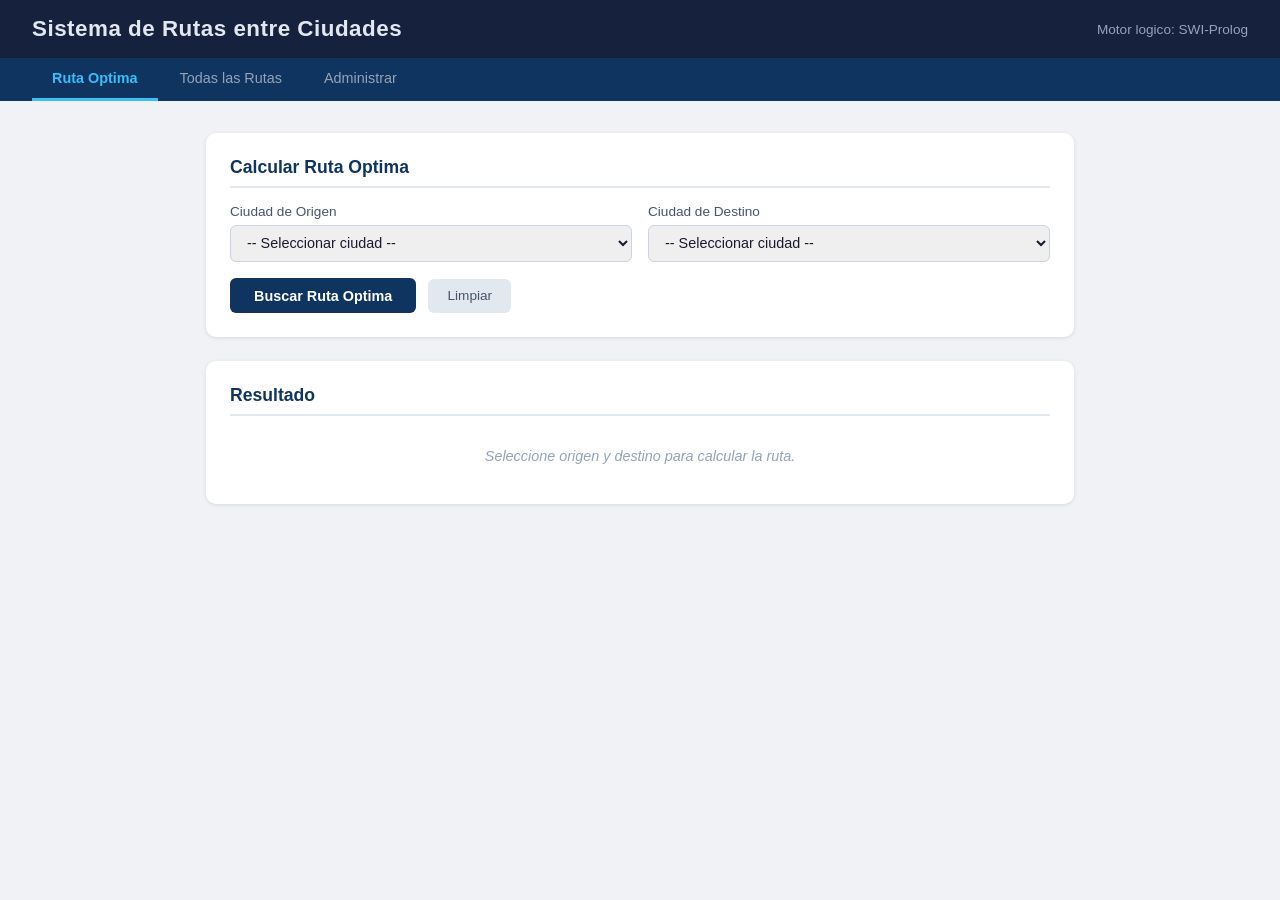
<file: frontend/index.html>
<!DOCTYPE html>
<html lang="es">
<head>
    <meta charset="UTF-8" />
    <meta name="viewport" content="width=device-width, initial-scale=1.0" />
    <title>Sistema de Rutas entre Ciudades</title>
    <link rel="stylesheet" href="css/estilos.css" />
</head>
<body>

<header>
    <h1>Sistema de Rutas entre Ciudades</h1>
    <span>Motor logico: SWI-Prolog</span>
</header>

<nav>
    <button class="activo" data-pestana="tab-ruta-corta">Ruta Optima</button>
    <button data-pestana="tab-todas-rutas">Todas las Rutas</button>
    <button data-pestana="tab-admin">Administrar</button>
</nav>

<main>

    <!-- ============================================================
         PESTANA 1: Ruta mas corta
    ============================================================ -->
    <section id="tab-ruta-corta" class="pestana activo">
        <div class="tarjeta">
            <h2>Calcular Ruta Optima</h2>
            <div class="formulario-grupo">
                <div class="campo">
                    <label for="origen-corta">Ciudad de Origen</label>
                    <select id="origen-corta" class="selector-ciudad">
                        <option value="">-- Seleccionar ciudad --</option>
                    </select>
                </div>
                <div class="campo">
                    <label for="destino-corta">Ciudad de Destino</label>
                    <select id="destino-corta" class="selector-ciudad">
                        <option value="">-- Seleccionar ciudad --</option>
                    </select>
                </div>
            </div>
            <div class="acciones-formulario">
                <button id="btn-ruta-corta" class="boton-primario">Buscar Ruta Optima</button>
                <button id="btn-limpiar-corta" class="boton-secundario">Limpiar</button>
            </div>
        </div>

        <div class="tarjeta">
            <h2>Resultado</h2>
            <div id="resultado-ruta-corta" class="resultado-contenedor">
                <p class="resultado-vacio">Seleccione origen y destino para calcular la ruta.</p>
            </div>
        </div>
    </section>

    <!-- ============================================================
         PESTANA 2: Todas las rutas
    ============================================================ -->
    <section id="tab-todas-rutas" class="pestana">
        <div class="tarjeta">
            <h2>Buscar Todas las Rutas</h2>
            <div class="formulario-grupo">
                <div class="campo">
                    <label for="origen-todas">Ciudad de Origen</label>
                    <select id="origen-todas" class="selector-ciudad">
                        <option value="">-- Seleccionar ciudad --</option>
                    </select>
                </div>
                <div class="campo">
                    <label for="destino-todas">Ciudad de Destino</label>
                    <select id="destino-todas" class="selector-ciudad">
                        <option value="">-- Seleccionar ciudad --</option>
                    </select>
                </div>
            </div>
            <div class="acciones-formulario">
                <button id="btn-todas-rutas" class="boton-primario">Obtener Todas las Rutas</button>
                <button id="btn-limpiar-todas" class="boton-secundario">Limpiar</button>
            </div>
        </div>

        <div class="tarjeta">
            <h2>Rutas Disponibles</h2>
            <div id="resultado-todas-rutas" class="resultado-contenedor">
                <p class="resultado-vacio">Seleccione origen y destino para ver todas las rutas disponibles.</p>
            </div>
        </div>
    </section>

    <!-- ============================================================
         PESTANA 3: Administrar
    ============================================================ -->
    <section id="tab-admin" class="pestana">

        <!-- Agregar conexion -->
        <div class="tarjeta">
            <h2>Agregar Nueva Conexion</h2>
            <p style="font-size:0.85rem; color:#64748b; margin-bottom:1rem;">
                Puede ingresar ciudades nuevas o existentes. Los nombres de ciudad se normalizan automaticamente (minusculas, espacios por guion bajo).
            </p>
            <div class="formulario-grupo">
                <div class="campo">
                    <label for="nueva-ciudad1">Ciudad 1</label>
                    <input type="text" id="nueva-ciudad1" placeholder="Ejemplo: Retalhuleu" />
                </div>
                <div class="campo">
                    <label for="nueva-ciudad2">Ciudad 2</label>
                    <input type="text" id="nueva-ciudad2" placeholder="Ejemplo: San Marcos" />
                </div>
            </div>
            <div class="campo" style="max-width:200px; margin-bottom:1rem;">
                <label for="nueva-distancia">Distancia (km)</label>
                <input type="number" id="nueva-distancia" min="1" placeholder="Ejemplo: 45" />
            </div>
            <div class="acciones-formulario">
                <button id="btn-agregar-conexion" class="boton-primario">Agregar Conexion</button>
            </div>
            <div id="msg-conexion"></div>
        </div>

        <!-- Lista de ciudades -->
        <div class="tarjeta">
            <h2>
                Ciudades Registradas
                <span id="total-ciudades" style="font-size:0.85rem; color:#64748b; font-weight:400; margin-left:0.5rem;"></span>
            </h2>
            <div id="lista-ciudades-panel">
                <p class="resultado-vacio">Abra esta pestana para cargar las ciudades.</p>
            </div>
        </div>

        <!-- Tabla de conexiones -->
        <div class="tarjeta">
            <h2>
                Conexiones Registradas
                <span id="total-conexiones" style="font-size:0.85rem; color:#64748b; font-weight:400; margin-left:0.5rem;"></span>
            </h2>
            <div id="tabla-conexiones-panel">
                <p class="resultado-vacio">Abra esta pestana para cargar las conexiones.</p>
            </div>
        </div>

    </section>

</main>

<script src="js/app.js"></script>
</body>
</html>
</file>
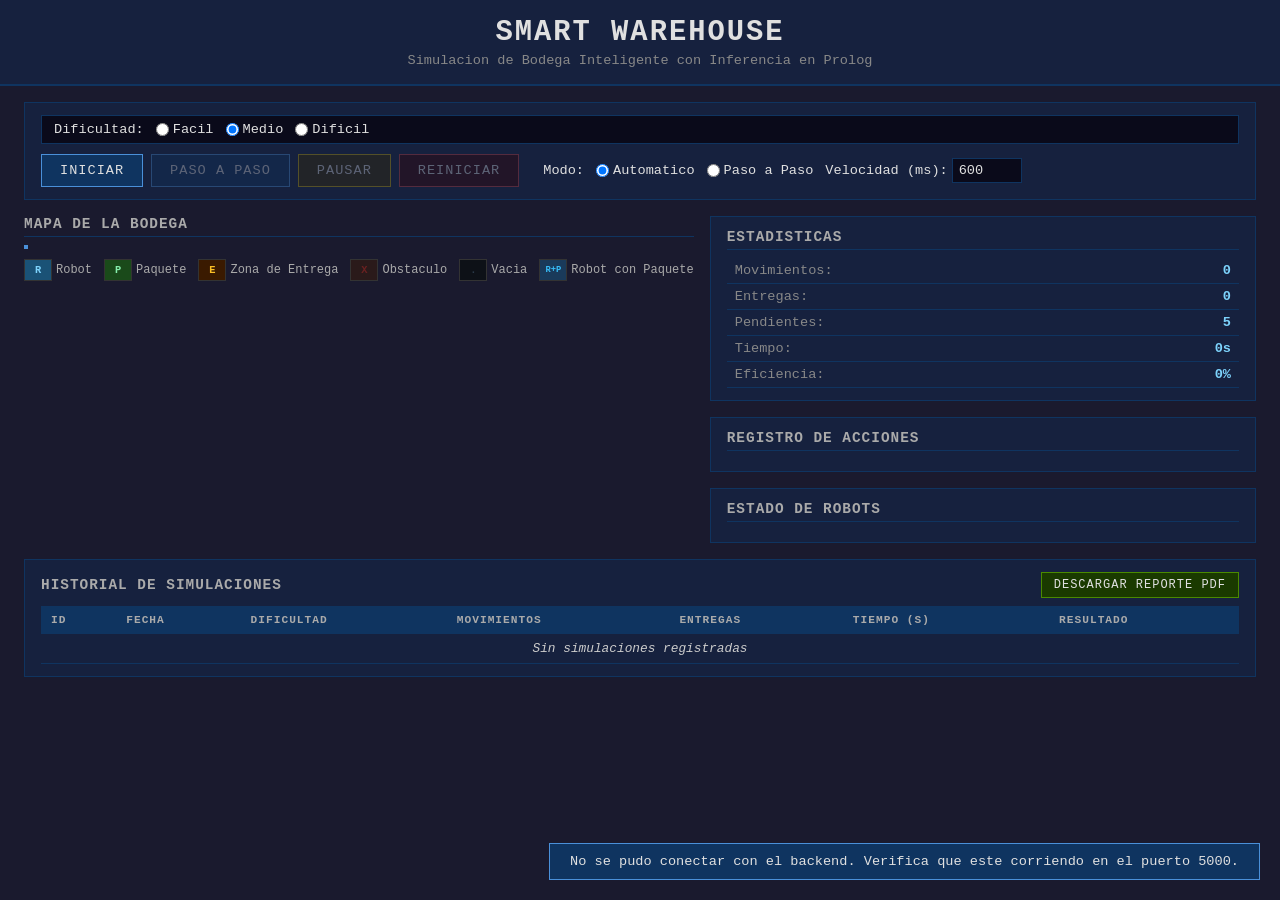
<file: PROYECTO2/frontend/index.html>
<!DOCTYPE html>
<html lang="es">
<head>
    <meta charset="UTF-8">
    <meta name="viewport" content="width=device-width, initial-scale=1.0">
    <title>Smart Warehouse - Simulacion de Bodega Inteligente</title>
    <link rel="stylesheet" href="styles.css">
</head>
<body>
    <header>
        <h1>Smart Warehouse</h1>
        <p class="subtitulo">Simulacion de Bodega Inteligente con Inferencia en Prolog</p>
    </header>

    <main>
        <section class="panel-controles">
            <div class="grupo-dificultad">
                <label>Dificultad:</label>
                <label>
                    <input type="radio" name="dificultad" value="facil" onchange="cambiarDificultad('facil')">
                    Facil
                </label>
                <label>
                    <input type="radio" name="dificultad" value="medio" checked onchange="cambiarDificultad('medio')">
                    Medio
                </label>
                <label>
                    <input type="radio" name="dificultad" value="dificil" onchange="cambiarDificultad('dificil')">
                    Dificil
                </label>
            </div>
            <div class="fila-controles">
                <div class="grupo-botones">
                    <button id="btn-iniciar" onclick="iniciarSimulacion()">Iniciar</button>
                    <button id="btn-paso" onclick="ejecutarPaso()" disabled>Paso a Paso</button>
                    <button id="btn-pausar" onclick="pausarSimulacion()" disabled>Pausar</button>
                    <button id="btn-reiniciar" onclick="reiniciarSimulacion()" disabled>Reiniciar</button>
                </div>
                <div class="grupo-modo">
                    <label>Modo:</label>
                    <label>
                        <input type="radio" name="modo" value="automatico" checked onchange="cambiarModo('automatico')">
                        Automatico
                    </label>
                    <label>
                        <input type="radio" name="modo" value="paso_a_paso" onchange="cambiarModo('paso_a_paso')">
                        Paso a Paso
                    </label>
                    <label class="velocidad-label">
                        Velocidad (ms):
                        <input type="number" id="velocidad" value="600" min="100" max="3000" step="100">
                    </label>
                </div>
            </div>
        </section>

        <section class="contenedor-principal">
            <div class="columna-mapa">
                <h2>Mapa de la Bodega</h2>
                <div id="mapa" class="mapa-grid"></div>
                <div class="leyenda">
                    <span class="leyenda-item"><span class="celda-muestra robot-muestra">R</span> Robot</span>
                    <span class="leyenda-item"><span class="celda-muestra paquete-muestra">P</span> Paquete</span>
                    <span class="leyenda-item"><span class="celda-muestra zona-muestra">E</span> Zona de Entrega</span>
                    <span class="leyenda-item"><span class="celda-muestra obstaculo-muestra">X</span> Obstaculo</span>
                    <span class="leyenda-item"><span class="celda-muestra vacia-muestra">.</span> Vacia</span>
                    <span class="leyenda-item"><span class="celda-muestra robot-paquete-muestra">R+P</span> Robot con Paquete</span>
                </div>
            </div>

            <div class="columna-lateral">
                <section class="panel-estadisticas">
                    <h2>Estadisticas</h2>
                    <table class="tabla-stats">
                        <tr>
                            <td>Movimientos:</td>
                            <td id="stat-movimientos">0</td>
                        </tr>
                        <tr>
                            <td>Entregas:</td>
                            <td id="stat-entregas">0</td>
                        </tr>
                        <tr>
                            <td>Pendientes:</td>
                            <td id="stat-pendientes">5</td>
                        </tr>
                        <tr>
                            <td>Tiempo:</td>
                            <td id="stat-tiempo">0s</td>
                        </tr>
                        <tr>
                            <td>Eficiencia:</td>
                            <td id="stat-eficiencia">0%</td>
                        </tr>
                    </table>
                </section>

                <section class="panel-log">
                    <h2>Registro de Acciones</h2>
                    <div id="log-acciones" class="log-contenido"></div>
                </section>

                <section class="panel-estado-robots">
                    <h2>Estado de Robots</h2>
                    <div id="estado-robots"></div>
                </section>
            </div>
        </section>

        <section class="panel-historial">
            <div class="historial-encabezado">
                <h2>Historial de Simulaciones</h2>
                <button id="btn-reporte" onclick="descargarReporte()">Descargar Reporte PDF</button>
            </div>
            <table class="tabla-historial" id="tabla-historial">
                <thead>
                    <tr>
                        <th>ID</th>
                        <th>Fecha</th>
                        <th>Dificultad</th>
                        <th>Movimientos</th>
                        <th>Entregas</th>
                        <th>Tiempo (s)</th>
                        <th>Resultado</th>
                    </tr>
                </thead>
                <tbody id="historial-body">
                    <tr>
                        <td colspan="7" class="sin-datos">Sin simulaciones registradas</td>
                    </tr>
                </tbody>
            </table>
        </section>
    </main>

    <div id="mensaje-estado" class="mensaje-estado oculto"></div>

    <script src="app.js"></script>
</body>
</html>
</file>
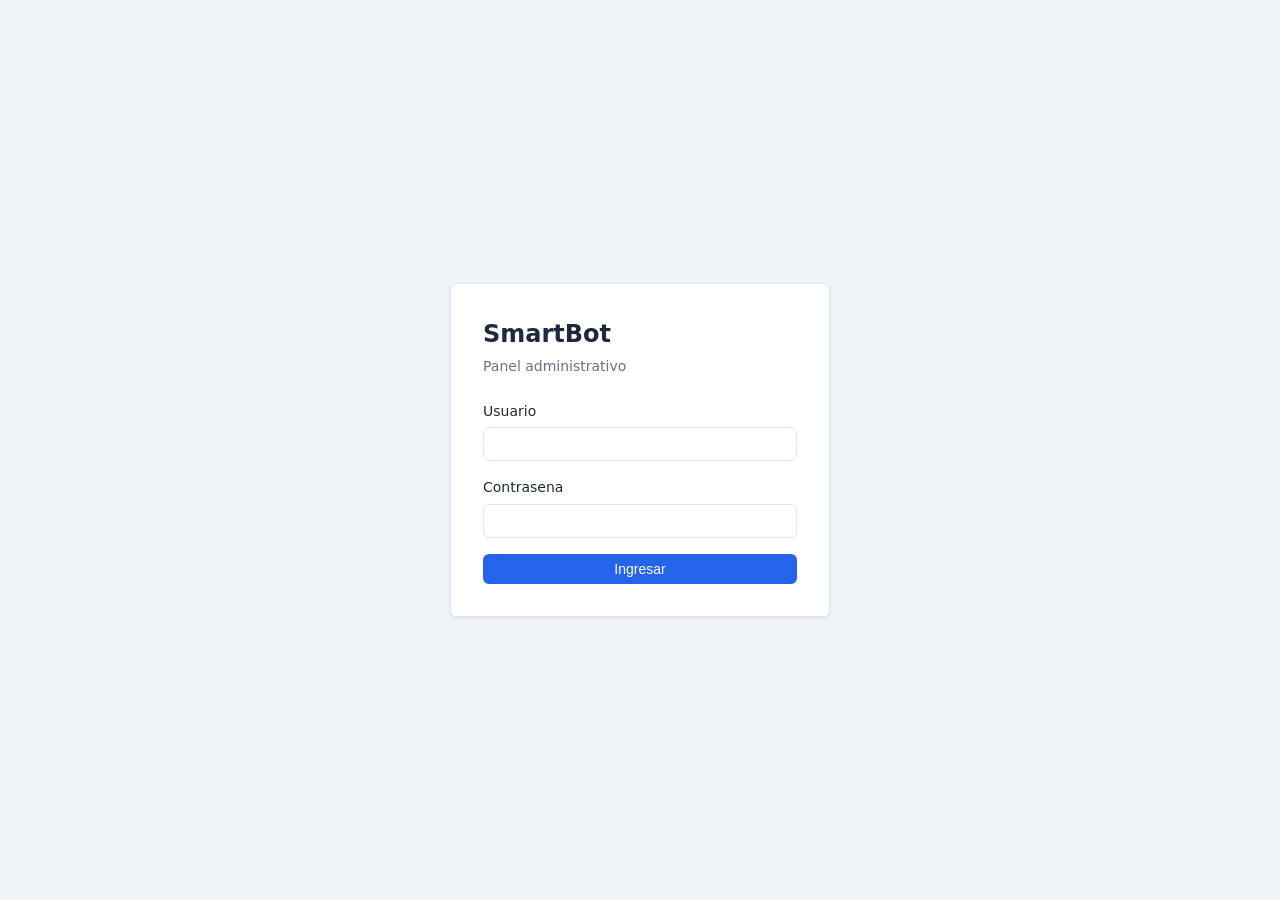
<file: PRACTICA2/smartbot/admin/index.html>
<!DOCTYPE html>
<html lang="es">
<head>
  <meta charset="UTF-8" />
  <meta name="viewport" content="width=device-width, initial-scale=1.0" />
  <title>SmartBot - Panel administrativo</title>
  <link rel="stylesheet" href="css/styles.css" />
</head>
<body>
  <div class="layout">
    <!-- Sidebar -->
    <aside class="sidebar">
      <div class="sidebar-header">SmartBot</div>
      <nav>
        <a href="#" data-seccion="estadisticas">Estadisticas</a>
        <a href="#" data-seccion="categorias">Categorias</a>
        <a href="#" data-seccion="preguntas">Preguntas</a>
        <a href="#" data-seccion="consultas">Historial</a>
        <a href="#" data-seccion="configuracion">Configuracion</a>
      </nav>
      <div class="sidebar-footer">
        <button id="btn-logout" class="btn btn-secondary btn-block">Cerrar sesion</button>
      </div>
    </aside>

    <!-- Contenido -->
    <main class="main-content">

      <!-- Estadisticas -->
      <section id="seccion-estadisticas" class="seccion">
        <h2 class="page-title">Estadisticas</h2>
        <div class="stats-grid">
          <div class="stat-card"><div class="valor" id="stat-total">-</div><div class="etiqueta">Total consultas</div></div>
          <div class="stat-card"><div class="valor" id="stat-encontradas">-</div><div class="etiqueta">Con respuesta</div></div>
          <div class="stat-card"><div class="valor" id="stat-no-encontradas">-</div><div class="etiqueta">Sin respuesta</div></div>
          <div class="stat-card"><div class="valor" id="stat-usuarios">-</div><div class="etiqueta">Usuarios unicos</div></div>
          <div class="stat-card"><div class="valor" id="stat-preguntas">-</div><div class="etiqueta">Preguntas</div></div>
          <div class="stat-card"><div class="valor" id="stat-categorias">-</div><div class="etiqueta">Categorias</div></div>
        </div>
        <h3 style="margin-bottom:.75rem;font-size:1rem">Preguntas mas consultadas</h3>
        <div class="tabla-wrapper">
          <table>
            <thead><tr><th>Pregunta</th><th>Consultas</th></tr></thead>
            <tbody id="tabla-top-preguntas"></tbody>
          </table>
        </div>
      </section>

      <!-- Categorias -->
      <section id="seccion-categorias" class="seccion hidden">
        <h2 class="page-title">Categorias</h2>
        <div id="error-categorias" class="alert alert-error hidden"></div>
        <div class="barra">
          <span></span>
          <button class="btn btn-primary" onclick="abrirModalCategoria()">Nueva categoria</button>
        </div>
        <div class="tabla-wrapper">
          <table>
            <thead><tr><th>ID</th><th>Nombre</th><th>Descripcion</th><th>Acciones</th></tr></thead>
            <tbody id="tbody-categorias"></tbody>
          </table>
        </div>
      </section>

      <!-- Preguntas -->
      <section id="seccion-preguntas" class="seccion hidden">
        <h2 class="page-title">Preguntas y respuestas</h2>
        <div id="error-preguntas" class="alert alert-error hidden"></div>
        <div class="barra">
          <select id="filtro-cat-pregunta" style="padding:.4rem .7rem;border:1px solid var(--color-borde);border-radius:var(--radio)">
            <option value="">Todas las categorias</option>
          </select>
          <button class="btn btn-primary" onclick="abrirModalPregunta()">Nueva pregunta</button>
        </div>
        <div class="tabla-wrapper">
          <table>
            <thead><tr><th>ID</th><th>Pregunta</th><th>Respuesta</th><th>Categoria</th><th>Estado</th><th>Acciones</th></tr></thead>
            <tbody id="tbody-preguntas"></tbody>
          </table>
        </div>
      </section>

      <!-- Historial de consultas -->
      <section id="seccion-consultas" class="seccion hidden">
        <h2 class="page-title">Historial de consultas</h2>
        <div id="error-consultas" class="alert alert-error hidden"></div>
        <div class="tabla-wrapper">
          <table>
            <thead><tr><th>ID</th><th>Usuario</th><th>Consulta</th><th>Respuesta</th><th>Encontrada</th><th>Fecha</th></tr></thead>
            <tbody id="tbody-consultas"></tbody>
          </table>
        </div>
      </section>

      <!-- Configuracion -->
      <section id="seccion-configuracion" class="seccion hidden">
        <h2 class="page-title">Configuracion del sistema</h2>
        <div id="error-configuracion" class="alert alert-error hidden"></div>
        <div id="exito-configuracion" class="alert alert-success hidden"></div>

        <!-- Tarjeta de estado del bot -->
        <div class="bot-estado-card" id="bot-estado-card">
          <div class="bot-estado-info">
            <div class="bot-estado-dot" id="bot-estado-dot"></div>
            <div class="bot-estado-texto">
              <strong id="bot-estado-etiqueta">Cargando...</strong>
              <small>Controla si el bot responde mensajes de Telegram</small>
            </div>
          </div>
          <button class="btn" id="btn-toggle-bot" onclick="toggleBot()">...</button>
        </div>

        <p class="config-fields-titulo">Parametros del sistema</p>
        <div id="configuracion-lista"></div>
      </section>

    </main>
  </div>

  <!-- Modal Categoria -->
  <div id="modal-categoria" class="modal-overlay hidden">
    <div class="modal">
      <h3 class="modal-titulo" id="modal-cat-titulo">Nueva categoria</h3>
      <div id="error-modal-cat" class="alert alert-error hidden"></div>
      <form id="form-categoria">
        <input type="hidden" id="cat-id" />
        <div class="form-group">
          <label for="cat-nombre">Nombre</label>
          <input type="text" id="cat-nombre" required />
        </div>
        <div class="form-group">
          <label for="cat-descripcion">Descripcion</label>
          <textarea id="cat-descripcion"></textarea>
        </div>
        <div class="modal-acciones">
          <button type="button" class="btn btn-secondary" onclick="document.getElementById('modal-categoria').classList.add('hidden')">Cancelar</button>
          <button type="submit" class="btn btn-primary">Guardar</button>
        </div>
      </form>
    </div>
  </div>

  <!-- Modal Pregunta -->
  <div id="modal-pregunta" class="modal-overlay hidden">
    <div class="modal">
      <h3 class="modal-titulo" id="modal-preg-titulo">Nueva pregunta</h3>
      <div id="error-modal-preg" class="alert alert-error hidden"></div>
      <form id="form-pregunta">
        <input type="hidden" id="pregunta-id" />
        <div class="form-group">
          <label for="pregunta-texto">Pregunta</label>
          <textarea id="pregunta-texto" required></textarea>
        </div>
        <div class="form-group">
          <label for="pregunta-respuesta">Respuesta</label>
          <textarea id="pregunta-respuesta" required style="min-height:120px"></textarea>
        </div>
        <div class="form-group">
          <label for="pregunta-categoria">Categoria</label>
          <select id="pregunta-categoria">
            <option value="">Sin categoria</option>
          </select>
        </div>
        <div class="form-group" style="display:flex;align-items:center;gap:.5rem">
          <input type="checkbox" id="pregunta-activa" checked style="width:auto" />
          <label for="pregunta-activa" style="margin:0">Activa</label>
        </div>
        <div class="modal-acciones">
          <button type="button" class="btn btn-secondary" onclick="document.getElementById('modal-pregunta').classList.add('hidden')">Cancelar</button>
          <button type="submit" class="btn btn-primary">Guardar</button>
        </div>
      </form>
    </div>
  </div>

  <script src="js/app.js"></script>
</body>
</html>
</file>
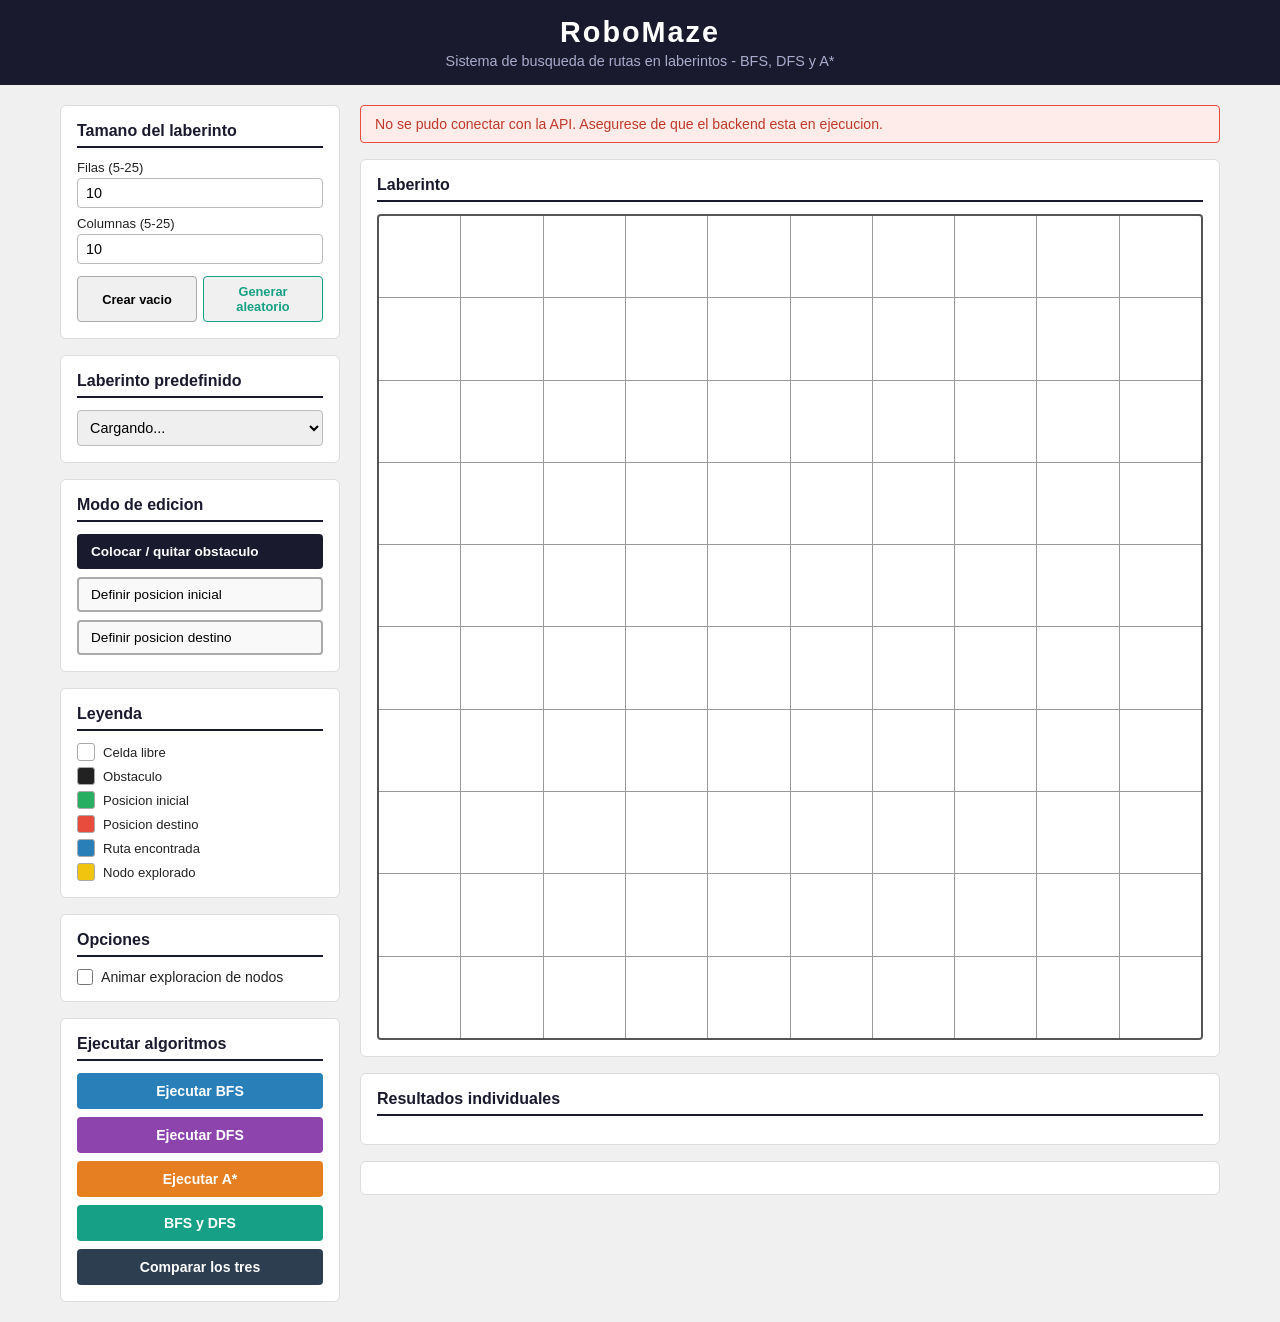
<file: PRACTICA4/robomaze/frontend/index.html>
<!DOCTYPE html>
<html lang="es">
<head>
    <meta charset="UTF-8" />
    <meta name="viewport" content="width=device-width, initial-scale=1.0" />
    <title>RoboMaze - Busqueda de Rutas</title>
    <link rel="stylesheet" href="css/styles.css" />
</head>
<body>

<header>
    <h1>RoboMaze</h1>
    <p>Sistema de busqueda de rutas en laberintos - BFS, DFS y A*</p>
</header>

<main class="main-layout">

    <!-- Panel izquierdo: configuracion y controles -->
    <aside class="side-panel">

        <div class="card">
            <h2>Tamano del laberinto</h2>
            <div class="size-controls">
                <label>Filas (5-25)
                    <input id="input-rows" type="number" min="5" max="25" value="10" />
                </label>
                <label>Columnas (5-25)
                    <input id="input-cols" type="number" min="5" max="25" value="10" />
                </label>
                <div class="size-buttons">
                    <button id="btn-create" class="btn-secondary">Crear vacio</button>
                    <button id="btn-generate" class="btn-secondary btn-generate">Generar aleatorio</button>
                </div>
            </div>
        </div>

        <div class="card">
            <h2>Laberinto predefinido</h2>
            <select id="maze-selector">
                <option value="">Cargando...</option>
            </select>
        </div>

        <div class="card">
            <h2>Modo de edicion</h2>
            <div class="mode-buttons">
                <button class="mode-btn" data-mode="obstacle">Colocar / quitar obstaculo</button>
                <button class="mode-btn" data-mode="start">Definir posicion inicial</button>
                <button class="mode-btn" data-mode="end">Definir posicion destino</button>
            </div>
        </div>

        <div class="card">
            <h2>Leyenda</h2>
            <div class="legend">
                <div class="legend-item"><div class="legend-color legend-free"></div><span>Celda libre</span></div>
                <div class="legend-item"><div class="legend-color legend-obstacle"></div><span>Obstaculo</span></div>
                <div class="legend-item"><div class="legend-color legend-start"></div><span>Posicion inicial</span></div>
                <div class="legend-item"><div class="legend-color legend-end"></div><span>Posicion destino</span></div>
                <div class="legend-item"><div class="legend-color legend-path"></div><span>Ruta encontrada</span></div>
                <div class="legend-item"><div class="legend-color legend-explored"></div><span>Nodo explorado</span></div>
            </div>
        </div>

        <div class="card">
            <h2>Opciones</h2>
            <label class="toggle-label">
                <input id="toggle-animation" type="checkbox" />
                Animar exploracion de nodos
            </label>
        </div>

        <div class="card">
            <h2>Ejecutar algoritmos</h2>
            <div class="control-buttons">
                <button id="btn-bfs"   class="btn-run btn-bfs">Ejecutar BFS</button>
                <button id="btn-dfs"   class="btn-run btn-dfs">Ejecutar DFS</button>
                <button id="btn-astar" class="btn-run btn-astar">Ejecutar A*</button>
                <button id="btn-both"  class="btn-run btn-both">BFS y DFS</button>
                <button id="btn-all"   class="btn-run btn-all">Comparar los tres</button>
            </div>
        </div>

    </aside>

    <!-- Panel central: laberinto y resultados -->
    <section class="center-panel">

        <div id="error-panel"></div>

        <div class="card">
            <h2>Laberinto</h2>
            <div id="maze-grid"></div>
        </div>

        <div class="card">
            <h2>Resultados individuales</h2>
            <div class="results-row">
                <div class="result-panel" id="result-bfs"></div>
                <div class="result-panel" id="result-dfs"></div>
                <div class="result-panel" id="result-astar"></div>
            </div>
        </div>

        <div class="card" id="comparison-section">
            <div id="comparison-table"></div>
        </div>

    </section>

</main>

<script src="js/api.js"></script>
<script src="js/maze.js"></script>
<script src="js/ui.js"></script>

</body>
</html>
</file>
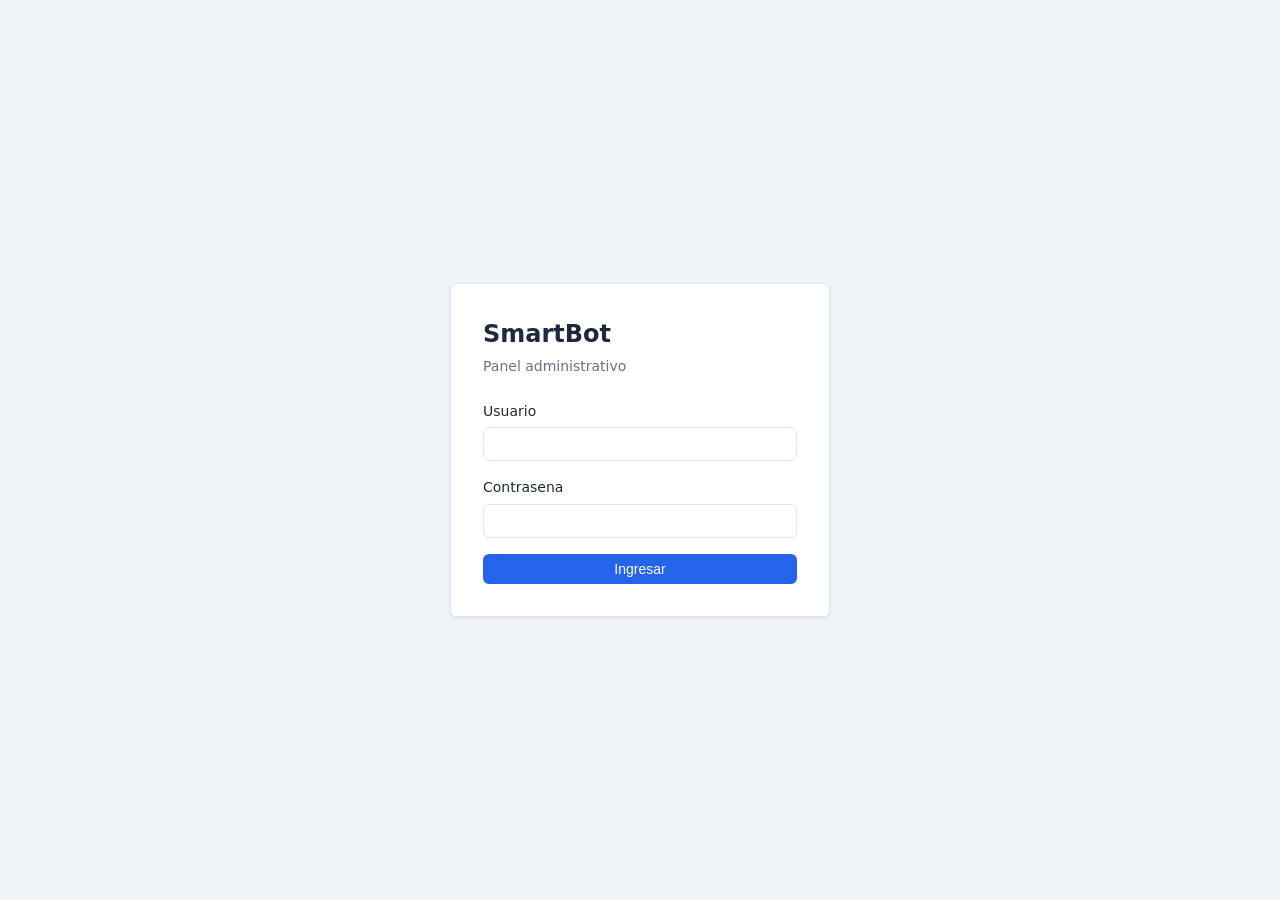
<file: PRACTICA2/smartbot/admin/login.html>
<!DOCTYPE html>
<html lang="es">
<head>
  <meta charset="UTF-8" />
  <meta name="viewport" content="width=device-width, initial-scale=1.0" />
  <title>SmartBot - Iniciar sesion</title>
  <link rel="stylesheet" href="css/styles.css" />
</head>
<body class="login-page">
  <div class="login-container">
    <h1>SmartBot</h1>
    <p class="login-subtitle">Panel administrativo</p>
    <form id="login-form">
      <div class="form-group">
        <label for="username">Usuario</label>
        <input type="text" id="username" name="username" required autocomplete="username" />
      </div>
      <div class="form-group">
        <label for="password">Contrasena</label>
        <input type="password" id="password" name="password" required autocomplete="current-password" />
      </div>
      <div id="login-error" class="alert alert-error hidden"></div>
      <button type="submit" class="btn btn-primary btn-block">Ingresar</button>
    </form>
  </div>
  <script>
    const API = '';

    document.getElementById('login-form').addEventListener('submit', async (e) => {
      e.preventDefault();
      const errorEl = document.getElementById('login-error');
      errorEl.classList.add('hidden');

      const body = {
        username: document.getElementById('username').value.trim(),
        password: document.getElementById('password').value,
      };

      try {
        const resp = await fetch(`${API}/auth/login`, {
          method: 'POST',
          headers: { 'Content-Type': 'application/json' },
          body: JSON.stringify(body),
        });

        if (!resp.ok) {
          const data = await resp.json();
          errorEl.textContent = data.detail || 'Usuario o contrasena incorrectos';
          errorEl.classList.remove('hidden');
          return;
        }

        const data = await resp.json();
        sessionStorage.setItem('token', data.access_token);
        window.location.href = 'index.html';
      } catch {
        errorEl.textContent = 'Error de conexion con el servidor';
        errorEl.classList.remove('hidden');
      }
    });
  </script>
</body>
</html>
</file>
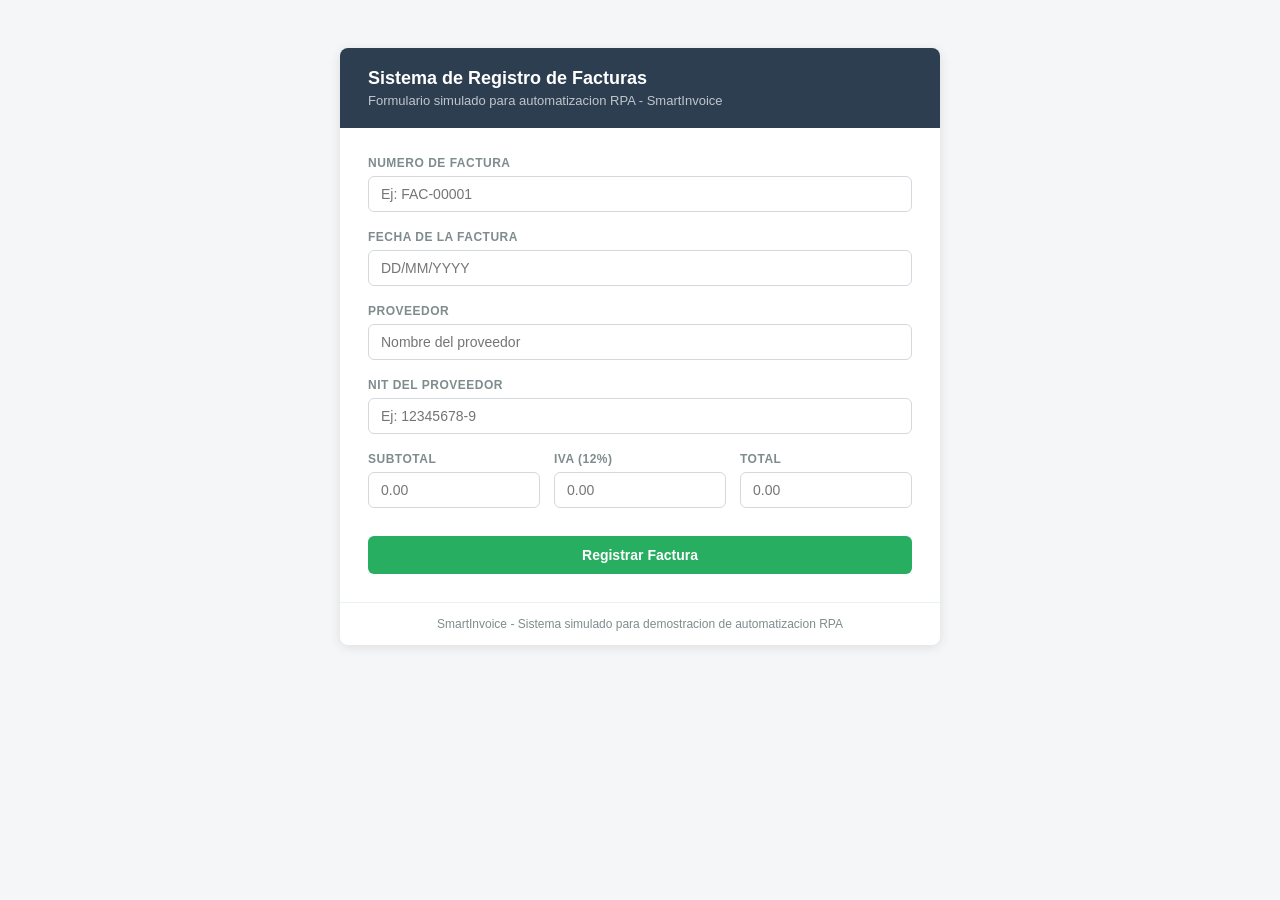
<file: PRACTICA3/smartinvoice/frontend/formulario_registro.html>
<!DOCTYPE html>
<html lang="es">
<head>
    <meta charset="UTF-8">
    <meta name="viewport" content="width=device-width, initial-scale=1.0">
    <title>SmartInvoice - Formulario de Registro (Sistema Simulado RPA)</title>
    <style>
        body { font-family: 'Segoe UI', sans-serif; background: #F4F6F7; padding: 40px 20px; }
        .contenedor { max-width: 600px; margin: 0 auto; background: white; border-radius: 8px; box-shadow: 0 2px 12px rgba(0,0,0,0.1); overflow: hidden; }
        .cabecera { background: #2C3E50; color: white; padding: 20px 28px; }
        .cabecera h1 { font-size: 18px; margin: 0; }
        .cabecera p { font-size: 13px; color: rgba(255,255,255,0.7); margin: 4px 0 0; }
        .cuerpo { padding: 28px; }
        .grupo { margin-bottom: 18px; }
        .etiqueta { display: block; font-size: 12px; font-weight: 600; color: #7F8C8D; text-transform: uppercase; letter-spacing: 0.5px; margin-bottom: 6px; }
        .campo { width: 100%; padding: 9px 12px; border: 1px solid #D5D8DC; border-radius: 6px; font-size: 14px; box-sizing: border-box; }
        .campo:focus { outline: none; border-color: #3498DB; }
        .fila { display: grid; grid-template-columns: 1fr 1fr 1fr; gap: 14px; }
        .boton { background: #27AE60; color: white; border: none; padding: 11px 28px; border-radius: 6px; font-size: 14px; font-weight: 600; cursor: pointer; width: 100%; margin-top: 10px; }
        .boton:hover { background: #229954; }
        .resultado { margin-top: 20px; padding: 14px; border-radius: 6px; display: none; font-size: 14px; }
        .resultado.exito { background: #D5F5E3; color: #1E8449; border-left: 4px solid #27AE60; }
        .pie { text-align: center; padding: 14px; font-size: 12px; color: #7F8C8D; border-top: 1px solid #ECF0F1; }
    </style>
</head>
<body>
<div class="contenedor">
    <div class="cabecera">
        <h1>Sistema de Registro de Facturas</h1>
        <p>Formulario simulado para automatizacion RPA - SmartInvoice</p>
    </div>
    <div class="cuerpo">
        <form id="form-registro">
            <div class="grupo">
                <label class="etiqueta" for="num_factura">Numero de Factura</label>
                <input class="campo" type="text" id="num_factura" name="num_factura" placeholder="Ej: FAC-00001">
            </div>
            <div class="grupo">
                <label class="etiqueta" for="fecha_factura">Fecha de la Factura</label>
                <input class="campo" type="text" id="fecha_factura" name="fecha_factura" placeholder="DD/MM/YYYY">
            </div>
            <div class="grupo">
                <label class="etiqueta" for="proveedor">Proveedor</label>
                <input class="campo" type="text" id="proveedor" name="proveedor" placeholder="Nombre del proveedor">
            </div>
            <div class="grupo">
                <label class="etiqueta" for="nit">NIT del Proveedor</label>
                <input class="campo" type="text" id="nit" name="nit" placeholder="Ej: 12345678-9">
            </div>
            <div class="fila">
                <div class="grupo">
                    <label class="etiqueta" for="subtotal">Subtotal</label>
                    <input class="campo" type="text" id="subtotal" name="subtotal" placeholder="0.00">
                </div>
                <div class="grupo">
                    <label class="etiqueta" for="impuesto">IVA (12%)</label>
                    <input class="campo" type="text" id="impuesto" name="impuesto" placeholder="0.00">
                </div>
                <div class="grupo">
                    <label class="etiqueta" for="total">Total</label>
                    <input class="campo" type="text" id="total" name="total" placeholder="0.00">
                </div>
            </div>
            <button type="button" class="boton" id="btn_registrar" onclick="registrar()">Registrar Factura</button>
        </form>

        <div class="resultado exito" id="resultado">
            Factura registrada correctamente en el sistema simulado.
        </div>
    </div>
    <div class="pie">
        SmartInvoice - Sistema simulado para demostracion de automatizacion RPA
    </div>
</div>
<script>
function registrar() {
    document.getElementById("resultado").style.display = "block";
    document.getElementById("resultado").textContent =
        "Factura " + document.getElementById("num_factura").value + " registrada correctamente en el sistema simulado.";
}
</script>
</body>
</html>
</file>
<file: frontend/css/estilos.css>
/* Estilos generales */
*, *::before, *::after {
    box-sizing: border-box;
    margin: 0;
    padding: 0;
}

body {
    font-family: 'Segoe UI', Arial, sans-serif;
    background: #f0f2f5;
    color: #1a1a2e;
    min-height: 100vh;
}

/* Encabezado */
header {
    background: #16213e;
    color: #e2e8f0;
    padding: 1rem 2rem;
    display: flex;
    align-items: center;
    justify-content: space-between;
    box-shadow: 0 2px 8px rgba(0,0,0,0.3);
}

header h1 {
    font-size: 1.4rem;
    font-weight: 600;
    letter-spacing: 0.5px;
}

header span {
    font-size: 0.85rem;
    color: #94a3b8;
}

/* Navegacion de pestanas */
nav {
    background: #0f3460;
    display: flex;
    gap: 2px;
    padding: 0 2rem;
}

nav button {
    background: transparent;
    border: none;
    color: #94a3b8;
    padding: 0.75rem 1.25rem;
    cursor: pointer;
    font-size: 0.9rem;
    border-bottom: 3px solid transparent;
    transition: color 0.2s, border-color 0.2s;
}

nav button:hover {
    color: #e2e8f0;
}

nav button.activo {
    color: #38bdf8;
    border-bottom-color: #38bdf8;
    font-weight: 600;
}

/* Contenedor principal */
main {
    max-width: 900px;
    margin: 2rem auto;
    padding: 0 1rem;
}

/* Pestanas */
.pestana {
    display: none;
}

.pestana.activo {
    display: block;
}

/* Tarjeta */
.tarjeta {
    background: #ffffff;
    border-radius: 10px;
    padding: 1.5rem;
    margin-bottom: 1.5rem;
    box-shadow: 0 1px 4px rgba(0,0,0,0.1);
}

.tarjeta h2 {
    font-size: 1.1rem;
    font-weight: 600;
    color: #0f3460;
    margin-bottom: 1rem;
    padding-bottom: 0.5rem;
    border-bottom: 2px solid #e2e8f0;
}

/* Formulario */
.formulario-grupo {
    display: grid;
    grid-template-columns: 1fr 1fr;
    gap: 1rem;
    margin-bottom: 1rem;
}

.campo {
    display: flex;
    flex-direction: column;
    gap: 0.35rem;
}

.campo label {
    font-size: 0.85rem;
    font-weight: 500;
    color: #475569;
}

.campo select,
.campo input[type="text"],
.campo input[type="number"] {
    padding: 0.55rem 0.75rem;
    border: 1px solid #cbd5e1;
    border-radius: 6px;
    font-size: 0.9rem;
    color: #1a1a2e;
    transition: border-color 0.2s;
}

.campo select:focus,
.campo input:focus {
    outline: none;
    border-color: #38bdf8;
}

/* Botones */
.boton-primario {
    background: #0f3460;
    color: #ffffff;
    border: none;
    padding: 0.6rem 1.5rem;
    border-radius: 6px;
    font-size: 0.9rem;
    font-weight: 600;
    cursor: pointer;
    transition: background 0.2s;
}

.boton-primario:hover {
    background: #16213e;
}

.boton-primario:disabled {
    background: #94a3b8;
    cursor: not-allowed;
}

.boton-secundario {
    background: #e2e8f0;
    color: #475569;
    border: none;
    padding: 0.6rem 1.2rem;
    border-radius: 6px;
    font-size: 0.85rem;
    cursor: pointer;
    transition: background 0.2s;
}

.boton-secundario:hover {
    background: #cbd5e1;
}

/* Resultados */
.resultado-contenedor {
    margin-top: 1rem;
}

.resultado-vacio {
    color: #94a3b8;
    font-size: 0.9rem;
    font-style: italic;
    text-align: center;
    padding: 1rem;
}

/* Resultado ruta mas corta */
.ruta-optima {
    background: #f0fdf4;
    border: 1px solid #86efac;
    border-radius: 8px;
    padding: 1.25rem;
}

.ruta-optima .distancia-badge {
    display: inline-block;
    background: #16a34a;
    color: #fff;
    font-size: 0.9rem;
    font-weight: 700;
    padding: 0.3rem 0.75rem;
    border-radius: 20px;
    margin-bottom: 0.75rem;
}

.ruta-ciudades {
    display: flex;
    flex-wrap: wrap;
    align-items: center;
    gap: 0.4rem;
    font-size: 0.95rem;
}

.ruta-ciudades .ciudad-chip {
    background: #0f3460;
    color: #e2e8f0;
    padding: 0.25rem 0.65rem;
    border-radius: 4px;
    font-size: 0.85rem;
    font-weight: 500;
}

.ruta-ciudades .flecha {
    color: #94a3b8;
    font-weight: 700;
}

/* Tabla de rutas */
.tabla-rutas {
    width: 100%;
    border-collapse: collapse;
    font-size: 0.88rem;
}

.tabla-rutas thead tr {
    background: #0f3460;
    color: #e2e8f0;
}

.tabla-rutas thead th {
    padding: 0.6rem 0.75rem;
    text-align: left;
    font-weight: 600;
}

.tabla-rutas tbody tr {
    border-bottom: 1px solid #e2e8f0;
}

.tabla-rutas tbody tr:nth-child(even) {
    background: #f8fafc;
}

.tabla-rutas tbody tr:first-child {
    background: #f0fdf4;
}

.tabla-rutas tbody td {
    padding: 0.55rem 0.75rem;
}

.badge-mejor {
    background: #16a34a;
    color: #fff;
    font-size: 0.7rem;
    font-weight: 700;
    padding: 0.15rem 0.45rem;
    border-radius: 10px;
    margin-left: 0.4rem;
    vertical-align: middle;
}

/* Lista de ciudades */
.lista-ciudades {
    display: flex;
    flex-wrap: wrap;
    gap: 0.5rem;
}

.ciudad-tag {
    background: #e0f2fe;
    color: #0369a1;
    padding: 0.3rem 0.75rem;
    border-radius: 20px;
    font-size: 0.85rem;
    font-weight: 500;
}

/* Tabla conexiones */
.tabla-conexiones {
    width: 100%;
    border-collapse: collapse;
    font-size: 0.88rem;
}

.tabla-conexiones thead tr {
    background: #0f3460;
    color: #e2e8f0;
}

.tabla-conexiones thead th {
    padding: 0.6rem 0.75rem;
    text-align: left;
}

.tabla-conexiones tbody tr {
    border-bottom: 1px solid #e2e8f0;
}

.tabla-conexiones tbody tr:nth-child(even) {
    background: #f8fafc;
}

.tabla-conexiones tbody td {
    padding: 0.5rem 0.75rem;
}

/* Mensajes de estado */
.mensaje-error {
    background: #fef2f2;
    border: 1px solid #fca5a5;
    color: #b91c1c;
    padding: 0.75rem 1rem;
    border-radius: 6px;
    font-size: 0.88rem;
    margin-top: 0.75rem;
}

.mensaje-exito {
    background: #f0fdf4;
    border: 1px solid #86efac;
    color: #15803d;
    padding: 0.75rem 1rem;
    border-radius: 6px;
    font-size: 0.88rem;
    margin-top: 0.75rem;
}

.cargando {
    color: #38bdf8;
    font-size: 0.9rem;
    text-align: center;
    padding: 1rem;
}

/* Acciones de formulario */
.acciones-formulario {
    display: flex;
    gap: 0.75rem;
    align-items: center;
    flex-wrap: wrap;
}

/* Estadisticas */
.estadisticas-grid {
    display: grid;
    grid-template-columns: repeat(3, 1fr);
    gap: 1rem;
    margin-bottom: 1rem;
}

.stat-card {
    background: #f8fafc;
    border: 1px solid #e2e8f0;
    border-radius: 8px;
    padding: 1rem;
    text-align: center;
}

.stat-card .stat-valor {
    font-size: 1.6rem;
    font-weight: 700;
    color: #0f3460;
}

.stat-card .stat-etiqueta {
    font-size: 0.8rem;
    color: #64748b;
    margin-top: 0.25rem;
}

@media (max-width: 600px) {
    .formulario-grupo {
        grid-template-columns: 1fr;
    }
    .estadisticas-grid {
        grid-template-columns: 1fr;
    }
    nav button {
        padding: 0.6rem 0.75rem;
        font-size: 0.8rem;
    }
}
</file>
<file: PROYECTO2/frontend/styles.css>
* {
    box-sizing: border-box;
    margin: 0;
    padding: 0;
}

body {
    font-family: 'Courier New', Courier, monospace;
    background-color: #1a1a2e;
    color: #e0e0e0;
    min-height: 100vh;
}

header {
    background-color: #16213e;
    border-bottom: 2px solid #0f3460;
    padding: 16px 24px;
    text-align: center;
}

header h1 {
    font-size: 1.8rem;
    color: #e0e0e0;
    letter-spacing: 2px;
    text-transform: uppercase;
}

header .subtitulo {
    font-size: 0.85rem;
    color: #888;
    margin-top: 4px;
}

main {
    padding: 16px 24px;
    max-width: 1400px;
    margin: 0 auto;
}

/* ---- CONTROLES ---- */

.grupo-dificultad {
    display: flex;
    align-items: center;
    gap: 12px;
    font-size: 0.85rem;
    padding: 6px 12px;
    border: 1px solid #0f3460;
    background-color: #0a0a1a;
}

.grupo-dificultad label {
    cursor: pointer;
    display: flex;
    align-items: center;
    gap: 4px;
}

.dif-facil   { color: #86efac; }
.dif-medio   { color: #fbbf24; }
.dif-dificil { color: #f87171; }

.panel-controles {
    background-color: #16213e;
    border: 1px solid #0f3460;
    padding: 12px 16px;
    margin-bottom: 16px;
    display: flex;
    flex-direction: column;
    gap: 10px;
}

.panel-controles .fila-controles {
    display: flex;
    align-items: center;
    gap: 24px;
    flex-wrap: wrap;
}

.grupo-botones {
    display: flex;
    gap: 8px;
}

button {
    background-color: #0f3460;
    color: #e0e0e0;
    border: 1px solid #4a90d9;
    padding: 8px 18px;
    font-family: 'Courier New', Courier, monospace;
    font-size: 0.85rem;
    cursor: pointer;
    text-transform: uppercase;
    letter-spacing: 1px;
    transition: background-color 0.15s;
}

button:hover:not(:disabled) {
    background-color: #1a4a8a;
}

button:disabled {
    opacity: 0.35;
    cursor: not-allowed;
}

button#btn-pausar {
    background-color: #3a2a00;
    border-color: #c9a800;
}

button#btn-pausar:hover:not(:disabled) {
    background-color: #5a4200;
}

button#btn-reiniciar {
    background-color: #3a0000;
    border-color: #c94040;
}

button#btn-reiniciar:hover:not(:disabled) {
    background-color: #5a0000;
}

.grupo-modo {
    display: flex;
    align-items: center;
    gap: 12px;
    font-size: 0.85rem;
    flex-wrap: wrap;
}

.grupo-modo label {
    cursor: pointer;
    display: flex;
    align-items: center;
    gap: 4px;
}

.velocidad-label {
    display: flex;
    align-items: center;
    gap: 6px;
}

.velocidad-label input {
    width: 70px;
    background-color: #0a0a1a;
    border: 1px solid #0f3460;
    color: #e0e0e0;
    padding: 4px 6px;
    font-family: 'Courier New', Courier, monospace;
    font-size: 0.85rem;
}

/* ---- LAYOUT PRINCIPAL ---- */

.contenedor-principal {
    display: grid;
    grid-template-columns: auto 1fr;
    gap: 16px;
    margin-bottom: 16px;
}

/* ---- MAPA ---- */

.columna-mapa h2,
.columna-lateral h2,
.panel-historial h2 {
    font-size: 0.9rem;
    text-transform: uppercase;
    letter-spacing: 1px;
    color: #aaa;
    margin-bottom: 8px;
    border-bottom: 1px solid #0f3460;
    padding-bottom: 4px;
}

.mapa-grid {
    display: grid;
    border: 2px solid #4a90d9;
    width: fit-content;
}

.celda {
    width: 46px;
    height: 46px;
    border: 1px solid #1e3a5f;
    display: flex;
    align-items: center;
    justify-content: center;
    font-size: 0.75rem;
    font-weight: bold;
    font-family: 'Courier New', Courier, monospace;
    transition: background-color 0.2s;
    position: relative;
}

/* Colores de los tipos de celda */
.celda-vacia {
    background-color: #0d1117;
    color: #2a3a4a;
}

.celda-robot {
    background-color: #1a5276;
    color: #7dd3fc;
    border-color: #4a90d9;
    font-size: 0.8rem;
}

.celda-paquete {
    background-color: #1a4a1a;
    color: #86efac;
    border-color: #22c55e;
}

.celda-zona {
    background-color: #3a1a00;
    color: #fbbf24;
    border-color: #f59e0b;
}

.celda-obstaculo {
    background-color: #2a1a1a;
    color: #6b2121;
    border-color: #4a1a1a;
}

.celda-robot-paquete {
    background-color: #1a3a5a;
    color: #38bdf8;
    border-color: #0ea5e9;
    font-size: 0.65rem;
}

.celda-robot-zona {
    background-color: #2a2a00;
    color: #fde047;
    border-color: #ca8a04;
}

/* Leyenda */
.leyenda {
    display: flex;
    gap: 12px;
    flex-wrap: wrap;
    margin-top: 10px;
    font-size: 0.75rem;
}

.leyenda-item {
    display: flex;
    align-items: center;
    gap: 4px;
    color: #aaa;
}

.celda-muestra {
    width: 28px;
    height: 22px;
    display: inline-flex;
    align-items: center;
    justify-content: center;
    font-size: 0.65rem;
    font-weight: bold;
    border: 1px solid #333;
}

.robot-muestra       { background-color: #1a5276; color: #7dd3fc; }
.paquete-muestra     { background-color: #1a4a1a; color: #86efac; }
.zona-muestra        { background-color: #3a1a00; color: #fbbf24; }
.obstaculo-muestra   { background-color: #2a1a1a; color: #6b2121; }
.vacia-muestra       { background-color: #0d1117; color: #2a3a4a; }
.robot-paquete-muestra { background-color: #1a3a5a; color: #38bdf8; font-size: 0.55rem; }

/* ---- COLUMNA LATERAL ---- */

.columna-lateral {
    display: flex;
    flex-direction: column;
    gap: 16px;
}

.panel-estadisticas,
.panel-log,
.panel-estado-robots {
    background-color: #16213e;
    border: 1px solid #0f3460;
    padding: 12px 16px;
}

.tabla-stats {
    width: 100%;
    font-size: 0.85rem;
    border-collapse: collapse;
}

.tabla-stats td {
    padding: 5px 8px;
    border-bottom: 1px solid #0f3460;
}

.tabla-stats td:first-child {
    color: #888;
}

.tabla-stats td:last-child {
    text-align: right;
    font-weight: bold;
    color: #7dd3fc;
}

.log-contenido {
    max-height: 160px;
    overflow-y: auto;
    font-size: 0.75rem;
    line-height: 1.6;
}

.log-linea {
    padding: 2px 4px;
    border-bottom: 1px solid #0f3460;
    color: #ccc;
}

.log-linea.accion-entregar { color: #fbbf24; }
.log-linea.accion-recoger  { color: #86efac; }
.log-linea.accion-esperar  { color: #666; }

#estado-robots {
    font-size: 0.8rem;
    line-height: 1.8;
}

.robot-info {
    padding: 4px 0;
    border-bottom: 1px solid #0f3460;
    color: #7dd3fc;
}

/* ---- HISTORIAL ---- */

.panel-historial {
    background-color: #16213e;
    border: 1px solid #0f3460;
    padding: 12px 16px;
}

.historial-encabezado {
    display: flex;
    align-items: center;
    justify-content: space-between;
    margin-bottom: 8px;
}

.historial-encabezado h2 {
    margin-bottom: 0;
    border-bottom: none;
    padding-bottom: 0;
}

#btn-reporte {
    background-color: #1a3a00;
    border-color: #4a8a00;
    font-size: 0.75rem;
    padding: 5px 12px;
}

.tabla-historial {
    width: 100%;
    border-collapse: collapse;
    font-size: 0.8rem;
}

.tabla-historial th {
    background-color: #0f3460;
    color: #aaa;
    text-transform: uppercase;
    font-size: 0.7rem;
    letter-spacing: 1px;
    padding: 8px 10px;
    text-align: left;
}

.tabla-historial td {
    padding: 7px 10px;
    border-bottom: 1px solid #0f3460;
    color: #ccc;
}

.tabla-historial tbody tr:hover {
    background-color: #1a2a4a;
}

.sin-datos {
    text-align: center;
    color: #555;
    font-style: italic;
}

.resultado-completada { color: #86efac; }
.resultado-cancelada  { color: #f87171; }

/* ---- MENSAJE DE ESTADO ---- */

.mensaje-estado {
    position: fixed;
    bottom: 20px;
    right: 20px;
    background-color: #0f3460;
    border: 1px solid #4a90d9;
    color: #e0e0e0;
    padding: 10px 20px;
    font-size: 0.85rem;
    font-family: 'Courier New', Courier, monospace;
    transition: opacity 0.3s;
}

.mensaje-estado.oculto {
    opacity: 0;
    pointer-events: none;
}

.mensaje-estado.completado {
    background-color: #0f3a0f;
    border-color: #22c55e;
    color: #86efac;
}

/* ---- SCROLLBAR ---- */

::-webkit-scrollbar { width: 6px; }
::-webkit-scrollbar-track { background: #0a0a1a; }
::-webkit-scrollbar-thumb { background: #0f3460; }
</file>
<file: PRACTICA2/smartbot/admin/css/styles.css>
*, *::before, *::after { box-sizing: border-box; margin: 0; padding: 0; }

:root {
  --color-primario: #2563eb;
  --color-primario-hover: #1d4ed8;
  --color-peligro: #dc2626;
  --color-exito: #16a34a;
  --color-fondo: #f1f5f9;
  --color-superficie: #ffffff;
  --color-borde: #e2e8f0;
  --color-texto: #1e293b;
  --color-texto-suave: #64748b;
  --radio: 6px;
  --sombra: 0 1px 3px rgba(0,0,0,.12);
}

body {
  font-family: system-ui, -apple-system, sans-serif;
  background: var(--color-fondo);
  color: var(--color-texto);
  font-size: 14px;
  line-height: 1.5;
}

/* --- Login --- */
.login-page {
  display: flex;
  align-items: center;
  justify-content: center;
  min-height: 100vh;
}

.login-container {
  background: var(--color-superficie);
  border: 1px solid var(--color-borde);
  border-radius: var(--radio);
  padding: 2rem;
  width: 100%;
  max-width: 380px;
  box-shadow: var(--sombra);
}

.login-container h1 {
  font-size: 1.5rem;
  font-weight: 700;
  margin-bottom: .25rem;
}

.login-subtitle {
  color: var(--color-texto-suave);
  margin-bottom: 1.5rem;
}

/* --- Layout principal --- */
.layout {
  display: flex;
  min-height: 100vh;
}

.sidebar {
  width: 220px;
  background: var(--color-texto);
  color: #f8fafc;
  display: flex;
  flex-direction: column;
  flex-shrink: 0;
}

.sidebar-header {
  padding: 1.25rem 1rem;
  font-weight: 700;
  font-size: 1.1rem;
  border-bottom: 1px solid rgba(255,255,255,.1);
}

.sidebar nav a {
  display: block;
  padding: .65rem 1rem;
  color: #cbd5e1;
  text-decoration: none;
  transition: background .15s;
}

.sidebar nav a:hover,
.sidebar nav a.activo {
  background: rgba(255,255,255,.1);
  color: #fff;
}

.sidebar-footer {
  margin-top: auto;
  padding: 1rem;
  border-top: 1px solid rgba(255,255,255,.1);
}

.main-content {
  flex: 1;
  padding: 1.5rem;
  overflow-y: auto;
}

.page-title {
  font-size: 1.25rem;
  font-weight: 600;
  margin-bottom: 1.25rem;
}

/* --- Tarjetas de estadisticas --- */
.stats-grid {
  display: grid;
  grid-template-columns: repeat(auto-fill, minmax(160px, 1fr));
  gap: 1rem;
  margin-bottom: 1.5rem;
}

.stat-card {
  background: var(--color-superficie);
  border: 1px solid var(--color-borde);
  border-radius: var(--radio);
  padding: 1rem;
}

.stat-card .valor {
  font-size: 2rem;
  font-weight: 700;
  line-height: 1;
}

.stat-card .etiqueta {
  color: var(--color-texto-suave);
  margin-top: .25rem;
  font-size: .8rem;
}

/* --- Formularios --- */
.form-group {
  margin-bottom: 1rem;
}

.form-group label {
  display: block;
  font-weight: 500;
  margin-bottom: .35rem;
}

.form-group input,
.form-group select,
.form-group textarea {
  width: 100%;
  padding: .5rem .75rem;
  border: 1px solid var(--color-borde);
  border-radius: var(--radio);
  font-size: .9rem;
  outline: none;
  transition: border-color .15s;
}

.form-group input:focus,
.form-group select:focus,
.form-group textarea:focus {
  border-color: var(--color-primario);
}

.form-group textarea {
  resize: vertical;
  min-height: 80px;
}

/* --- Botones --- */
.btn {
  display: inline-flex;
  align-items: center;
  gap: .4rem;
  padding: .45rem .9rem;
  border: none;
  border-radius: var(--radio);
  cursor: pointer;
  font-size: .875rem;
  font-weight: 500;
  transition: background .15s;
}

.btn-primary { background: var(--color-primario); color: #fff; }
.btn-primary:hover { background: var(--color-primario-hover); }
.btn-danger { background: var(--color-peligro); color: #fff; }
.btn-danger:hover { background: #b91c1c; }
.btn-secondary { background: var(--color-borde); color: var(--color-texto); }
.btn-secondary:hover { background: #cbd5e1; }
.btn-block { width: 100%; justify-content: center; }
.btn-sm { padding: .3rem .6rem; font-size: .8rem; }

/* --- Tabla --- */
.tabla-wrapper { overflow-x: auto; }

table {
  width: 100%;
  border-collapse: collapse;
  background: var(--color-superficie);
  border: 1px solid var(--color-borde);
  border-radius: var(--radio);
  overflow: hidden;
}

th {
  background: var(--color-fondo);
  padding: .6rem .75rem;
  text-align: left;
  font-weight: 600;
  border-bottom: 1px solid var(--color-borde);
}

td {
  padding: .6rem .75rem;
  border-bottom: 1px solid var(--color-borde);
  vertical-align: middle;
}

tr:last-child td { border-bottom: none; }
tr:hover td { background: #f8fafc; }

/* --- Alertas --- */
.alert {
  padding: .6rem .9rem;
  border-radius: var(--radio);
  margin-bottom: .75rem;
  font-size: .875rem;
}

.alert-error { background: #fee2e2; color: var(--color-peligro); border: 1px solid #fca5a5; }
.alert-success { background: #dcfce7; color: var(--color-exito); border: 1px solid #86efac; }
.hidden { display: none !important; }

/* --- Modal --- */
.modal-overlay {
  position: fixed; inset: 0;
  background: rgba(0,0,0,.4);
  display: flex; align-items: center; justify-content: center;
  z-index: 100;
}

.modal {
  background: var(--color-superficie);
  border-radius: var(--radio);
  padding: 1.5rem;
  width: 100%;
  max-width: 480px;
  box-shadow: 0 10px 25px rgba(0,0,0,.2);
}

.modal-titulo {
  font-weight: 600;
  font-size: 1rem;
  margin-bottom: 1rem;
}

.modal-acciones {
  display: flex;
  justify-content: flex-end;
  gap: .5rem;
  margin-top: 1rem;
}

/* --- Barra de herramientas --- */
.barra {
  display: flex;
  align-items: center;
  justify-content: space-between;
  margin-bottom: 1rem;
  gap: .75rem;
  flex-wrap: wrap;
}

/* --- Badges --- */
.badge {
  display: inline-block;
  padding: .15rem .5rem;
  border-radius: 999px;
  font-size: .75rem;
  font-weight: 500;
}

.badge-verde { background: #dcfce7; color: var(--color-exito); }
.badge-rojo { background: #fee2e2; color: var(--color-peligro); }

/* --- Toggle estado del bot --- */
.bot-estado-card {
  background: var(--color-superficie);
  border: 1px solid var(--color-borde);
  border-radius: var(--radio);
  padding: 1.25rem 1.5rem;
  display: flex;
  align-items: center;
  justify-content: space-between;
  gap: 1rem;
  margin-bottom: 1.5rem;
  box-shadow: var(--sombra);
}

.bot-estado-info {
  display: flex;
  align-items: center;
  gap: .75rem;
}

.bot-estado-dot {
  width: 14px;
  height: 14px;
  border-radius: 50%;
  flex-shrink: 0;
}

.bot-estado-dot.activo { background: var(--color-exito); box-shadow: 0 0 0 3px #bbf7d0; }
.bot-estado-dot.inactivo { background: var(--color-peligro); box-shadow: 0 0 0 3px #fecaca; }

.bot-estado-texto strong {
  display: block;
  font-size: .95rem;
}

.bot-estado-texto small {
  color: var(--color-texto-suave);
}

.btn-toggle-activo { background: var(--color-peligro); color: #fff; }
.btn-toggle-activo:hover { background: #b91c1c; }
.btn-toggle-inactivo { background: var(--color-exito); color: #fff; }
.btn-toggle-inactivo:hover { background: #15803d; }

.config-fields-titulo {
  font-weight: 600;
  font-size: .9rem;
  color: var(--color-texto-suave);
  text-transform: uppercase;
  letter-spacing: .05em;
  margin-bottom: .75rem;
}
</file>
<file: PRACTICA4/robomaze/frontend/css/styles.css>
/* Estilos globales de RoboMaze. Sin frameworks externos ni iconos. */

* {
    box-sizing: border-box;
    margin: 0;
    padding: 0;
}

body {
    font-family: Arial, Helvetica, sans-serif;
    background-color: #f0f0f0;
    color: #222;
    min-height: 100vh;
}

/* Cabecera */
header {
    background-color: #1a1a2e;
    color: #ffffff;
    padding: 16px 24px;
    text-align: center;
}

header h1 {
    font-size: 1.8rem;
    letter-spacing: 2px;
}

header p {
    font-size: 0.9rem;
    color: #aaaacc;
    margin-top: 4px;
}

/* Contenedor principal */
.main-layout {
    display: flex;
    gap: 20px;
    padding: 20px;
    max-width: 1200px;
    margin: 0 auto;
    flex-wrap: wrap;
}

/* Panel izquierdo: configuracion y controles */
.side-panel {
    flex: 0 0 280px;
    display: flex;
    flex-direction: column;
    gap: 16px;
}

/* Panel derecho: laberinto y resultados */
.center-panel {
    flex: 1;
    display: flex;
    flex-direction: column;
    gap: 16px;
    min-width: 320px;
}

/* Tarjetas de seccion */
.card {
    background: #ffffff;
    border: 1px solid #ddd;
    border-radius: 6px;
    padding: 16px;
}

.card h2 {
    font-size: 1rem;
    margin-bottom: 12px;
    border-bottom: 2px solid #1a1a2e;
    padding-bottom: 6px;
    color: #1a1a2e;
}

/* Selector de laberinto */
#maze-selector {
    width: 100%;
    padding: 8px;
    border: 1px solid #bbb;
    border-radius: 4px;
    font-size: 0.9rem;
}

/* Botones de modo de interaccion */
.mode-buttons {
    display: flex;
    flex-direction: column;
    gap: 8px;
}

.mode-btn {
    padding: 8px 12px;
    border: 2px solid #aaa;
    border-radius: 4px;
    background: #f9f9f9;
    cursor: pointer;
    font-size: 0.85rem;
    text-align: left;
    transition: all 0.15s;
}

.mode-btn.active {
    border-color: #1a1a2e;
    background: #1a1a2e;
    color: #fff;
    font-weight: bold;
}

.mode-btn:hover:not(.active) {
    border-color: #555;
    background: #ececec;
}

/* Leyenda de colores */
.legend {
    display: flex;
    flex-direction: column;
    gap: 6px;
    font-size: 0.82rem;
}

.legend-item {
    display: flex;
    align-items: center;
    gap: 8px;
}

.legend-color {
    width: 18px;
    height: 18px;
    border: 1px solid #aaa;
    border-radius: 3px;
    flex-shrink: 0;
}

.legend-free    { background: #ffffff; }
.legend-obstacle{ background: #222222; }
.legend-start   { background: #27ae60; }
.legend-end     { background: #e74c3c; }
.legend-path    { background: #2980b9; }
.legend-explored{ background: #f1c40f; }

/* Controles de tamano */
.size-controls {
    display: flex;
    flex-direction: column;
    gap: 8px;
}

.size-controls label {
    display: flex;
    flex-direction: column;
    font-size: 0.82rem;
    gap: 3px;
}

.size-controls input[type="number"] {
    padding: 6px 8px;
    border: 1px solid #bbb;
    border-radius: 4px;
    font-size: 0.9rem;
    width: 100%;
}

.size-buttons {
    display: flex;
    gap: 6px;
    margin-top: 4px;
}

.btn-secondary {
    flex: 1;
    padding: 7px 8px;
    border: 1px solid #aaa;
    border-radius: 4px;
    background: #f0f0f0;
    cursor: pointer;
    font-size: 0.8rem;
    font-weight: bold;
    transition: background 0.15s;
}

.btn-secondary:hover { background: #ddd; }
.btn-generate { border-color: #16a085; color: #16a085; }
.btn-generate:hover { background: #e8f8f5; }

/* Toggle de animacion */
.toggle-label {
    display: flex;
    align-items: center;
    gap: 8px;
    font-size: 0.88rem;
    cursor: pointer;
}

.toggle-label input[type="checkbox"] {
    width: 16px;
    height: 16px;
    cursor: pointer;
}

/* Botones de ejecucion */
.control-buttons {
    display: flex;
    flex-direction: column;
    gap: 8px;
}

.btn-run {
    padding: 10px 16px;
    border: none;
    border-radius: 4px;
    cursor: pointer;
    font-size: 0.88rem;
    font-weight: bold;
    transition: opacity 0.15s;
    color: #fff;
}

.btn-run:hover { opacity: 0.85; }

.btn-bfs   { background: #2980b9; }
.btn-dfs   { background: #8e44ad; }
.btn-astar { background: #e67e22; }
.btn-both  { background: #16a085; }
.btn-all   { background: #2c3e50; }

/* Panel de error */
#error-panel {
    display: none;
    background: #fdecea;
    border: 1px solid #e74c3c;
    color: #c0392b;
    padding: 10px 14px;
    border-radius: 4px;
    font-size: 0.88rem;
}

/* Cuadricula del laberinto */
#maze-grid {
    display: grid;
    gap: 1px;
    background: #999;
    border: 2px solid #555;
    border-radius: 4px;
    overflow: hidden;
    width: 100%;
    aspect-ratio: 1 / 1;
}

/* Celdas del laberinto */
.cell {
    cursor: pointer;
    transition: filter 0.1s;
}

.cell:hover { filter: brightness(0.85); }

.cell-free     { background: #ffffff; }
.cell-obstacle { background: #222222; }
.cell-start    { background: #27ae60; }
.cell-end      { background: #e74c3c; }
.cell-path     { background: #2980b9; }
.cell-explored { background: #f1c40f; }

/* Paneles de resultado */
.results-row {
    display: flex;
    gap: 10px;
    flex-wrap: wrap;
}

.result-panel {
    flex: 1;
    min-width: 120px;
}

/* Tabla de comparacion estadistica */
.comparison h3 {
    font-size: 0.95rem;
    margin-bottom: 8px;
    color: #1a1a2e;
}

table.comparison {
    width: 100%;
    border-collapse: collapse;
    font-size: 0.84rem;
}

table.comparison th,
table.comparison td {
    border: 1px solid #ddd;
    padding: 6px 10px;
    text-align: center;
}

table.comparison th {
    background: #1a1a2e;
    color: #fff;
}

table.comparison tr:nth-child(even) {
    background: #f9f9f9;
}

table.comparison td.best-value {
    background: #d5f5e3;
    color: #1e8449;
    font-weight: bold;
}

.comparison-note {
    font-size: 0.78rem;
    color: #666;
    margin-top: 6px;
}

#comparison-section:empty,
#comparison-table:empty {
    display: none;
}

.result-card {
    border-radius: 4px;
    padding: 12px 14px;
    font-size: 0.88rem;
    line-height: 1.6;
}

.result-card h3 {
    font-size: 1rem;
    margin-bottom: 8px;
}

.result-found {
    background: #eafaf1;
    border: 1px solid #27ae60;
}

.result-not-found {
    background: #fdecea;
    border: 1px solid #e74c3c;
}

.no-route {
    color: #c0392b;
    font-weight: bold;
}

.loading {
    color: #555;
    font-style: italic;
}

/* Responsividad basica */
@media (max-width: 700px) {
    .main-layout {
        flex-direction: column;
    }

    .side-panel {
        flex: none;
        width: 100%;
    }
}
</file>
